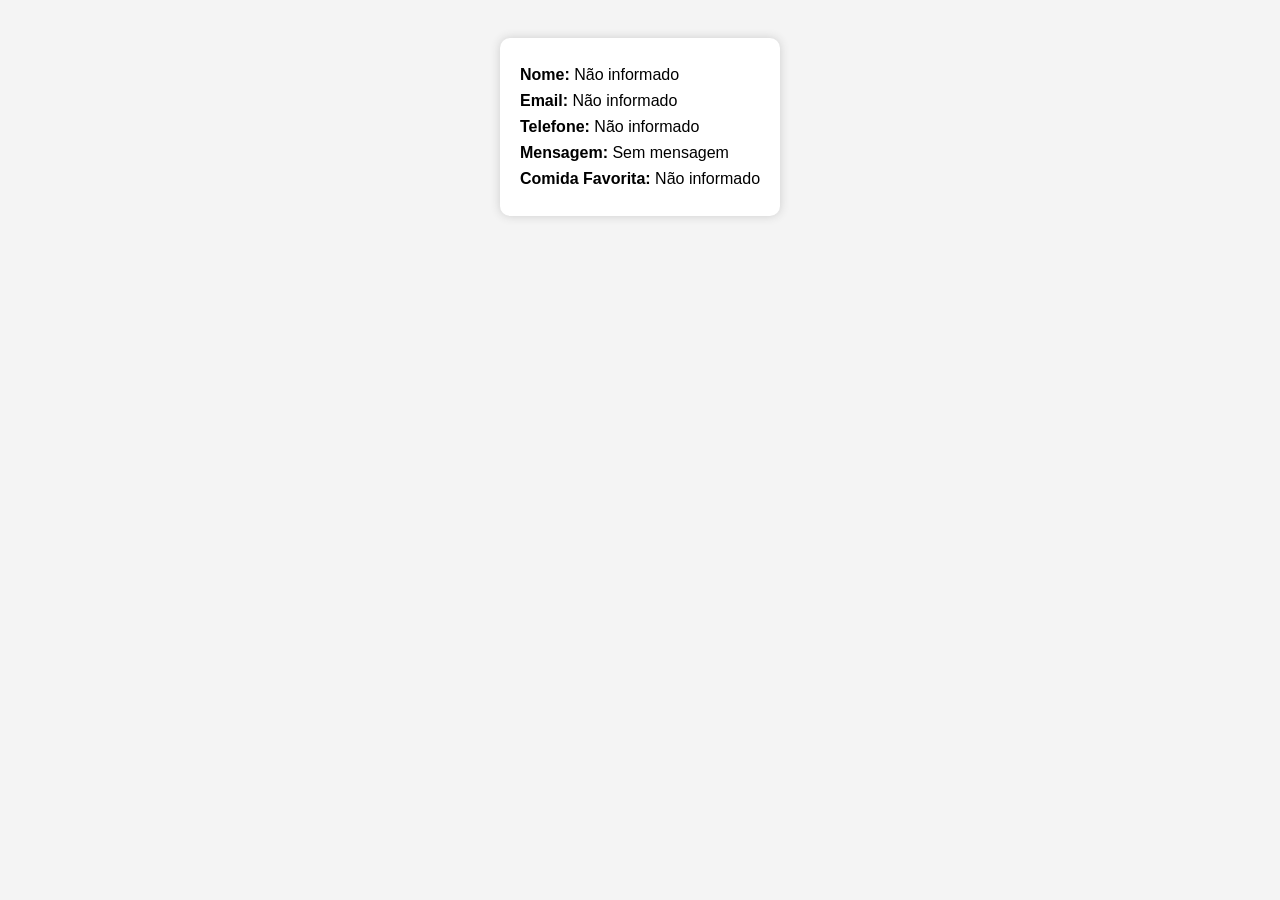
<file: download/resultado.html>
<!DOCTYPE html>
<html lang="pt-BR">

<head>
    <meta charset="UTF-8">
    <meta name="viewport" content="width=device-width, initial-scale=1.0">
    <title>Resultado do Formulário</title>

    <style>
        body {
            font-family: Arial, sans-serif;
            background-color: #f4f4f4;
            text-align: center;
            padding: 30px;
        }

        h1 {
            color: #333;
        }

        .dados {
            background: #fff;
            display: inline-block;
            padding: 20px;
            border-radius: 10px;
            box-shadow: 0 0 10px #ccc;
            text-align: left;
            margin-bottom: 20px;
        }

        .dados p {
            font-size: 16px;
            margin: 8px 0;
        }

        a img {
            border-radius: 10px;
            transition: transform 0.2s;
        }

        a img:hover {
            transform: scale(1.05);
        }

        .link-bolo {
            display: block;
            margin-top: 20px;
        }
    </style>
</head>

<body>
    <div class="dados" id="resultado"></div>

    <script>
        // Captura os parâmetros da URL
        const params = new URLSearchParams(window.location.search);

        // Lê os valores
        const nome = params.get("nome");
        const email = params.get("email");
        const telefone = params.get("telefone");
        const mensagem = params.get("mensagem");
        const comida = params.get("comida");

        // Exibe as informações na página
        const div = document.getElementById("resultado");
        div.innerHTML = `
      <p><strong>Nome:</strong> ${nome || "Não informado"}</p>
      <p><strong>Email:</strong> ${email || "Não informado"}</p>
      <p><strong>Telefone:</strong> ${telefone || "Não informado"}</p>
      <p><strong>Mensagem:</strong> ${mensagem || "Sem mensagem"}</p>
      <p><strong>Comida Favorita:</strong> ${comida || "Não informado"}</p>
    `;
        //
        //
        //
        //
        //
        //
        //
        // Alterem as linhas abaixo
        //
        //
        //
        //
        //
        //
        //
        
        if (comida && comida.toLowerCase().includes("bolo de cenoura")) {
            const link = document.createElement("a");
            link.href = "./receitas/bolo_cenoura.html";
            link.target = "_blank";
            link.className = "link-bolo";
            link.innerHTML = `
        <img width="300" src="./receitas/imagens/bolo_cenoura.jpeg" alt="Bolo de Cenoura">
        <p><strong>Clique para ver a receita de Bolo de Cenoura</strong></p>
      `;
            document.body.appendChild(link);
        }
        if (comida && comida.toLowerCase().includes("bolo de chocolate")) {
            const link = document.createElement("a");
            link.href = "./receitas/bolo_chocolate.html";
            link.target = "_blank";
            link.className = "link-bolo";
            link.innerHTML = `
        <img width="300" src="./receitas/imagens/bolo_chocolate.jpg" alt="Bolo de Chocolate">
        <p><strong>Clique para ver a receita de Bolo de Chocolate</strong></p>
      `;
            document.body.appendChild(link);
        }
        if (comida && comida.toLowerCase().includes("bolo de abacaxi")) {
            const link = document.createElement("a");
            link.href = "./receitas/bolo_abacaxi.html";
            link.target = "_blank";
            link.className = "link-bolo";
            link.innerHTML = `
        <img width="300" src="./receitas/imagens/bolo_abacaxi.jpeg" alt="Bolo de Abacaxi">
        <p><strong>Clique para ver a receita de Bolo de Abacaxi</strong></p>
      `;
            document.body.appendChild(link);
        }
    </script>
</body>

</html>
</file>
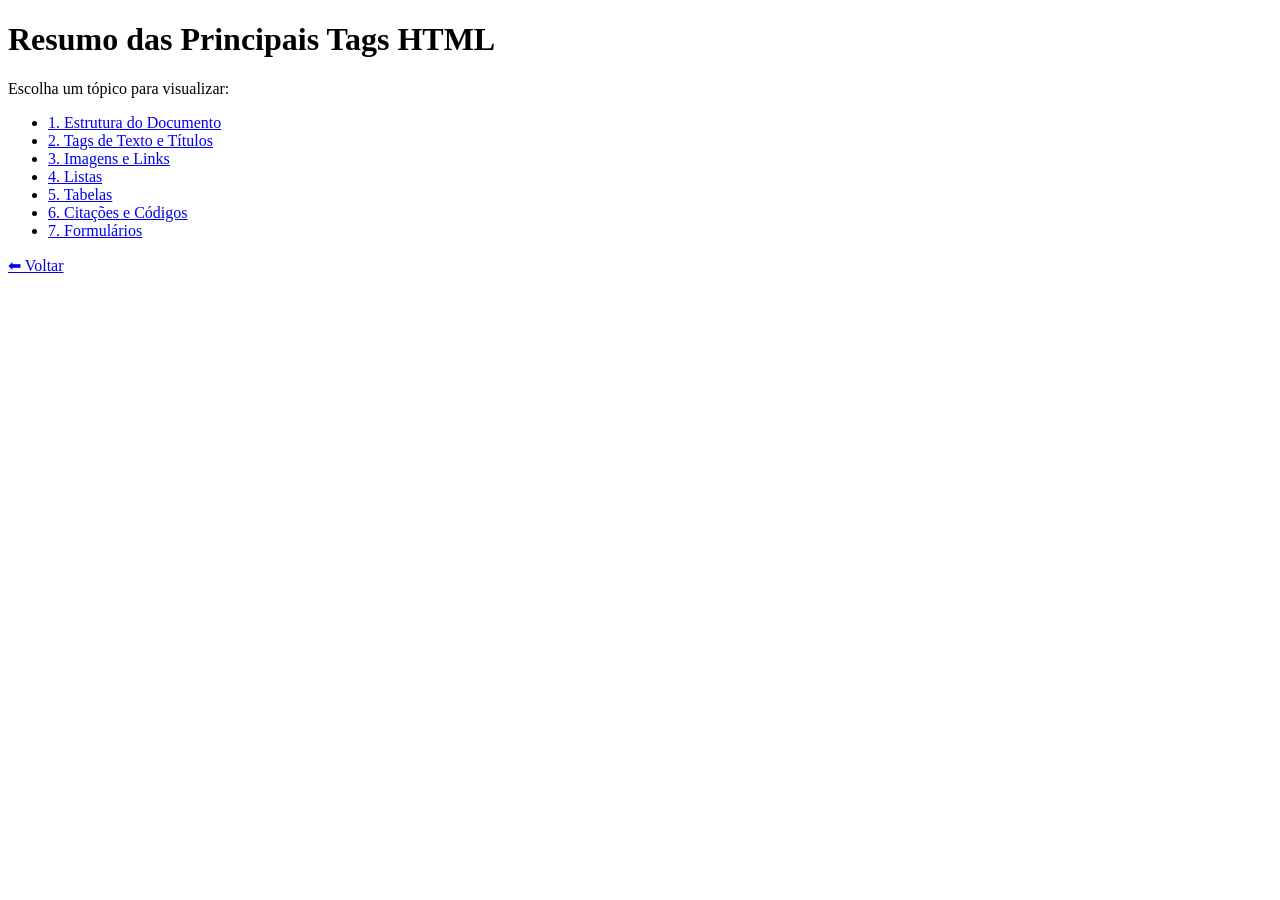
<file: projeto_1_base/tags.html>
<!DOCTYPE html>
<html lang="pt-BR">

<head>
    <meta charset="UTF-8">
    <title>Resumo das Principais Tags HTML</title>
</head>

<body>
    <h1>Resumo das Principais Tags HTML</h1>
    <p>Escolha um tópico para visualizar:</p>
    <div>
        <ul>
            <li><a href="./resumo-tags/estrutura.html">1. Estrutura do Documento</a></li>
            <li><a href="./resumo-tags/textos.html">2. Tags de Texto e Títulos</a></li>
            <li><a href="./resumo-tags/imagens.html">3. Imagens e Links</a></li>
            <li><a href="./resumo-tags/listas.html">4. Listas</a></li>
            <li><a href="./resumo-tags/tabelas.html">5. Tabelas</a></li>
            <li><a href="./resumo-tags/citacoes.html">6. Citações e Códigos</a></li>
            <li><a href="./resumo-tags/formularios.html">7. Formulários</a></li>
        </ul>
    </div>
    <div>
        <p><a href="index.html">⬅ Voltar</a></p>
    </div>

</body>

</html>
</file>
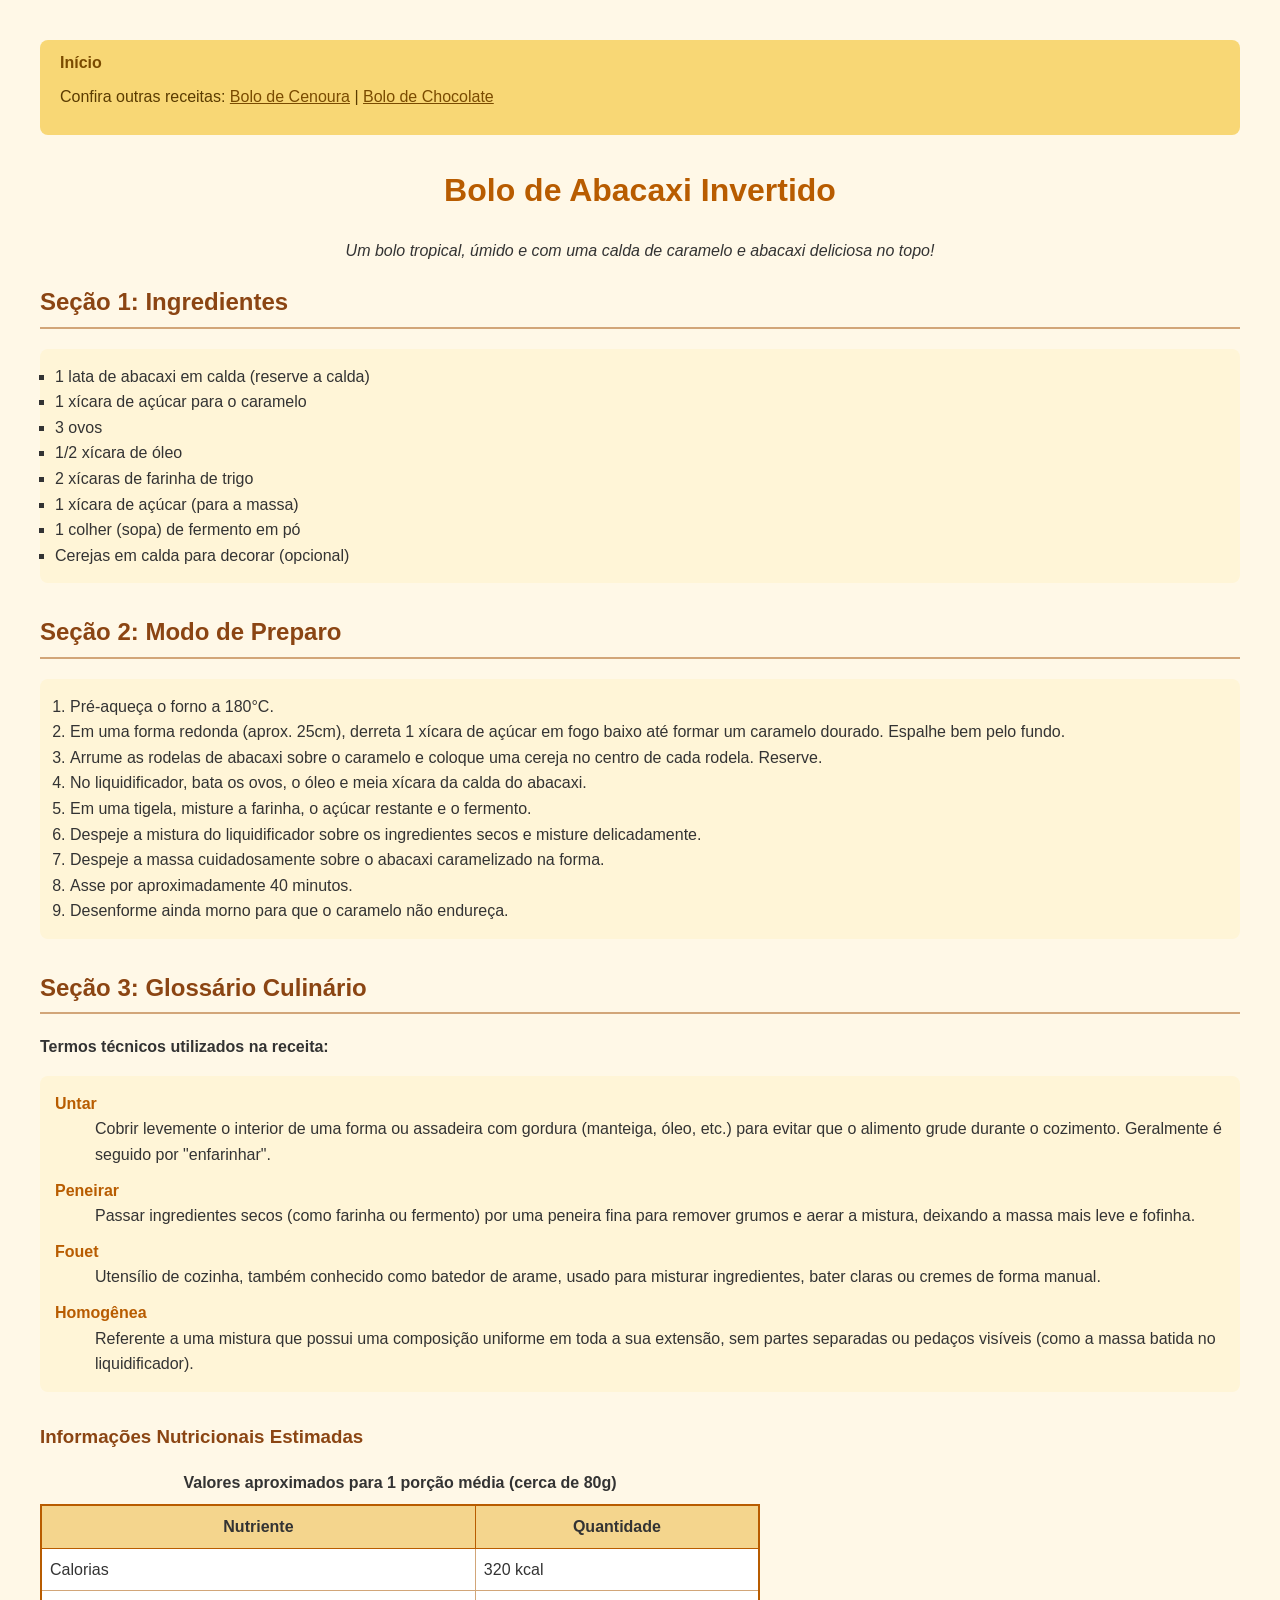
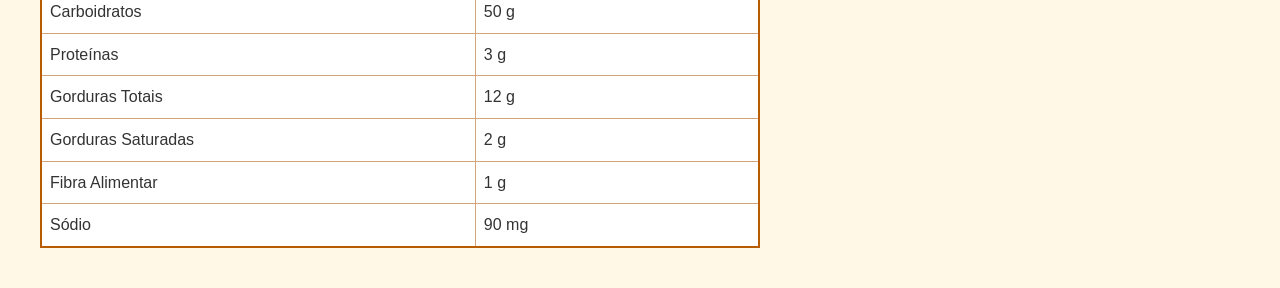
<file: projeto_1_base/receitas/bolo_abacaxi.html>
<!DOCTYPE html>
<html lang="pt-br">

<head>
    <meta charset="UTF-8">
    <meta name="viewport" content="width=device-width, initial-scale=1.0">
    <title>Receita: Bolo de Abacaxi</title>
</head>

<body style="font-family: Arial, sans-serif; margin: 40px; background-color: #fff8e7; color: #333; line-height: 1.6;">

    <nav style="background-color: #f8d775; padding: 10px 20px; border-radius: 8px; margin-bottom: 30px;">
        <a href="listas_culinarias.html" style="font-weight: bold; text-decoration: none; color: #7a4b00;">Início</a>

        <p style="margin-top: 8px; color: #5a3b00;">
            Confira outras receitas:
            <a href="bolo_cenoura.html" style="color: #7a4b00; text-decoration: underline;">Bolo de Cenoura</a> |
            <a href="bolo_chocolate.html" style="color: #7a4b00; text-decoration: underline;">Bolo de Chocolate</a>
        </p>
    </nav>

    <h1 style="color: #b85c00; text-align: center;">Bolo de Abacaxi Invertido</h1>
    <p style="text-align: center; font-style: italic;">Um bolo tropical, úmido e com uma calda de caramelo e abacaxi deliciosa no topo!</p>

    <!-- SEÇÃO 1: INGREDIENTES -->
    <h2 style="color: #8b4513; border-bottom: 2px solid #d2a679; padding-bottom: 5px;">Seção 1: Ingredientes</h2>
    <ul style="list-style-type: square; background-color: #fff5d7; padding: 15px; border-radius: 8px;">
        <li>1 lata de abacaxi em calda (reserve a calda)</li>
        <li>1 xícara de açúcar para o caramelo</li>
        <li>3 ovos</li>
        <li>1/2 xícara de óleo</li>
        <li>2 xícaras de farinha de trigo</li>
        <li>1 xícara de açúcar (para a massa)</li>
        <li>1 colher (sopa) de fermento em pó</li>
        <li>Cerejas em calda para decorar (opcional)</li>
    </ul>

    <!-- SEÇÃO 2: MODO DE PREPARO -->
    <h2 style="color: #8b4513; border-bottom: 2px solid #d2a679; padding-bottom: 5px; margin-top: 30px;">Seção 2: Modo de Preparo</h2>
    <ol style="background-color: #fff5d7; padding: 15px 30px; border-radius: 8px;">
        <li>Pré-aqueça o forno a 180°C.</li>
        <li>Em uma forma redonda (aprox. 25cm), derreta 1 xícara de açúcar em fogo baixo até formar um caramelo dourado.
            Espalhe bem pelo fundo.</li>
        <li>Arrume as rodelas de abacaxi sobre o caramelo e coloque uma cereja no centro de cada rodela. Reserve.</li>
        <li>No liquidificador, bata os ovos, o óleo e meia xícara da calda do abacaxi.</li>
        <li>Em uma tigela, misture a farinha, o açúcar restante e o fermento.</li>
        <li>Despeje a mistura do liquidificador sobre os ingredientes secos e misture delicadamente.</li>
        <li>Despeje a massa cuidadosamente sobre o abacaxi caramelizado na forma.</li>
        <li>Asse por aproximadamente 40 minutos.</li>
        <li>Desenforme ainda morno para que o caramelo não endureça.</li>
    </ol>

    <!-- SEÇÃO 3: GLOSSÁRIO CULINÁRIO -->
    <h2 style="color: #8b4513; border-bottom: 2px solid #d2a679; padding-bottom: 5px; margin-top: 30px;">Seção 3: Glossário Culinário</h2>
    <p style="font-weight: bold;">Termos técnicos utilizados na receita:</p>
    <dl style="background-color: #fff5d7; padding: 15px; border-radius: 8px;">
        <dt style="font-weight: bold; color: #b85c00;">Untar</dt>
        <dd style="margin-bottom: 10px;">Cobrir levemente o interior de uma forma ou assadeira com gordura (manteiga, óleo, etc.) para evitar que o
            alimento grude durante o cozimento. Geralmente é seguido por "enfarinhar".</dd>

        <dt style="font-weight: bold; color: #b85c00;">Peneirar</dt>
        <dd style="margin-bottom: 10px;">Passar ingredientes secos (como farinha ou fermento) por uma peneira fina para remover grumos e aerar a
            mistura, deixando a massa mais leve e fofinha.</dd>

        <dt style="font-weight: bold; color: #b85c00;">Fouet</dt>
        <dd style="margin-bottom: 10px;">Utensílio de cozinha, também conhecido como batedor de arame, usado para misturar ingredientes, bater claras
            ou cremes de forma manual.</dd>

        <dt style="font-weight: bold; color: #b85c00;">Homogênea</dt>
        <dd>Referente a uma mistura que possui uma composição uniforme em toda a sua extensão, sem partes separadas ou
            pedaços visíveis (como a massa batida no liquidificador).</dd>
    </dl>

    <!-- Tabela Nutricional -->
    <h3 style="color: #8b4513; margin-top: 30px;">Informações Nutricionais Estimadas</h3>
    <table style="border-collapse: collapse; width: 60%; background-color: #fff; border: 2px solid #b85c00; margin-top: 10px;">
        <caption style="font-weight: bold; margin-bottom: 8px;">Valores aproximados para 1 porção média (cerca de 80g)</caption>
        <thead style="background-color: #f4d58d;">
            <tr>
                <th style="border: 1px solid #b85c00; padding: 8px;">Nutriente</th>
                <th style="border: 1px solid #b85c00; padding: 8px;">Quantidade</th>
            </tr>
        </thead>
        <tbody>
            <tr><td style="border: 1px solid #d2a679; padding: 8px;">Calorias</td><td style="border: 1px solid #d2a679; padding: 8px;">320 kcal</td></tr>
            <tr><td style="border: 1px solid #d2a679; padding: 8px;">Carboidratos</td><td style="border: 1px solid #d2a679; padding: 8px;">50 g</td></tr>
            <tr><td style="border: 1px solid #d2a679; padding: 8px;">Proteínas</td><td style="border: 1px solid #d2a679; padding: 8px;">3 g</td></tr>
            <tr><td style="border: 1px solid #d2a679; padding: 8px;">Gorduras Totais</td><td style="border: 1px solid #d2a679; padding: 8px;">12 g</td></tr>
            <tr><td style="border: 1px solid #d2a679; padding: 8px;">Gorduras Saturadas</td><td style="border: 1px solid #d2a679; padding: 8px;">2 g</td></tr>
            <tr><td style="border: 1px solid #d2a679; padding: 8px;">Fibra Alimentar</td><td style="border: 1px solid #d2a679; padding: 8px;">1 g</td></tr>
            <tr><td style="border: 1px solid #d2a679; padding: 8px;">Sódio</td><td style="border: 1px solid #d2a679; padding: 8px;">90 mg</td></tr>
        </tbody>
    </table>

</body>
</html>
</file>
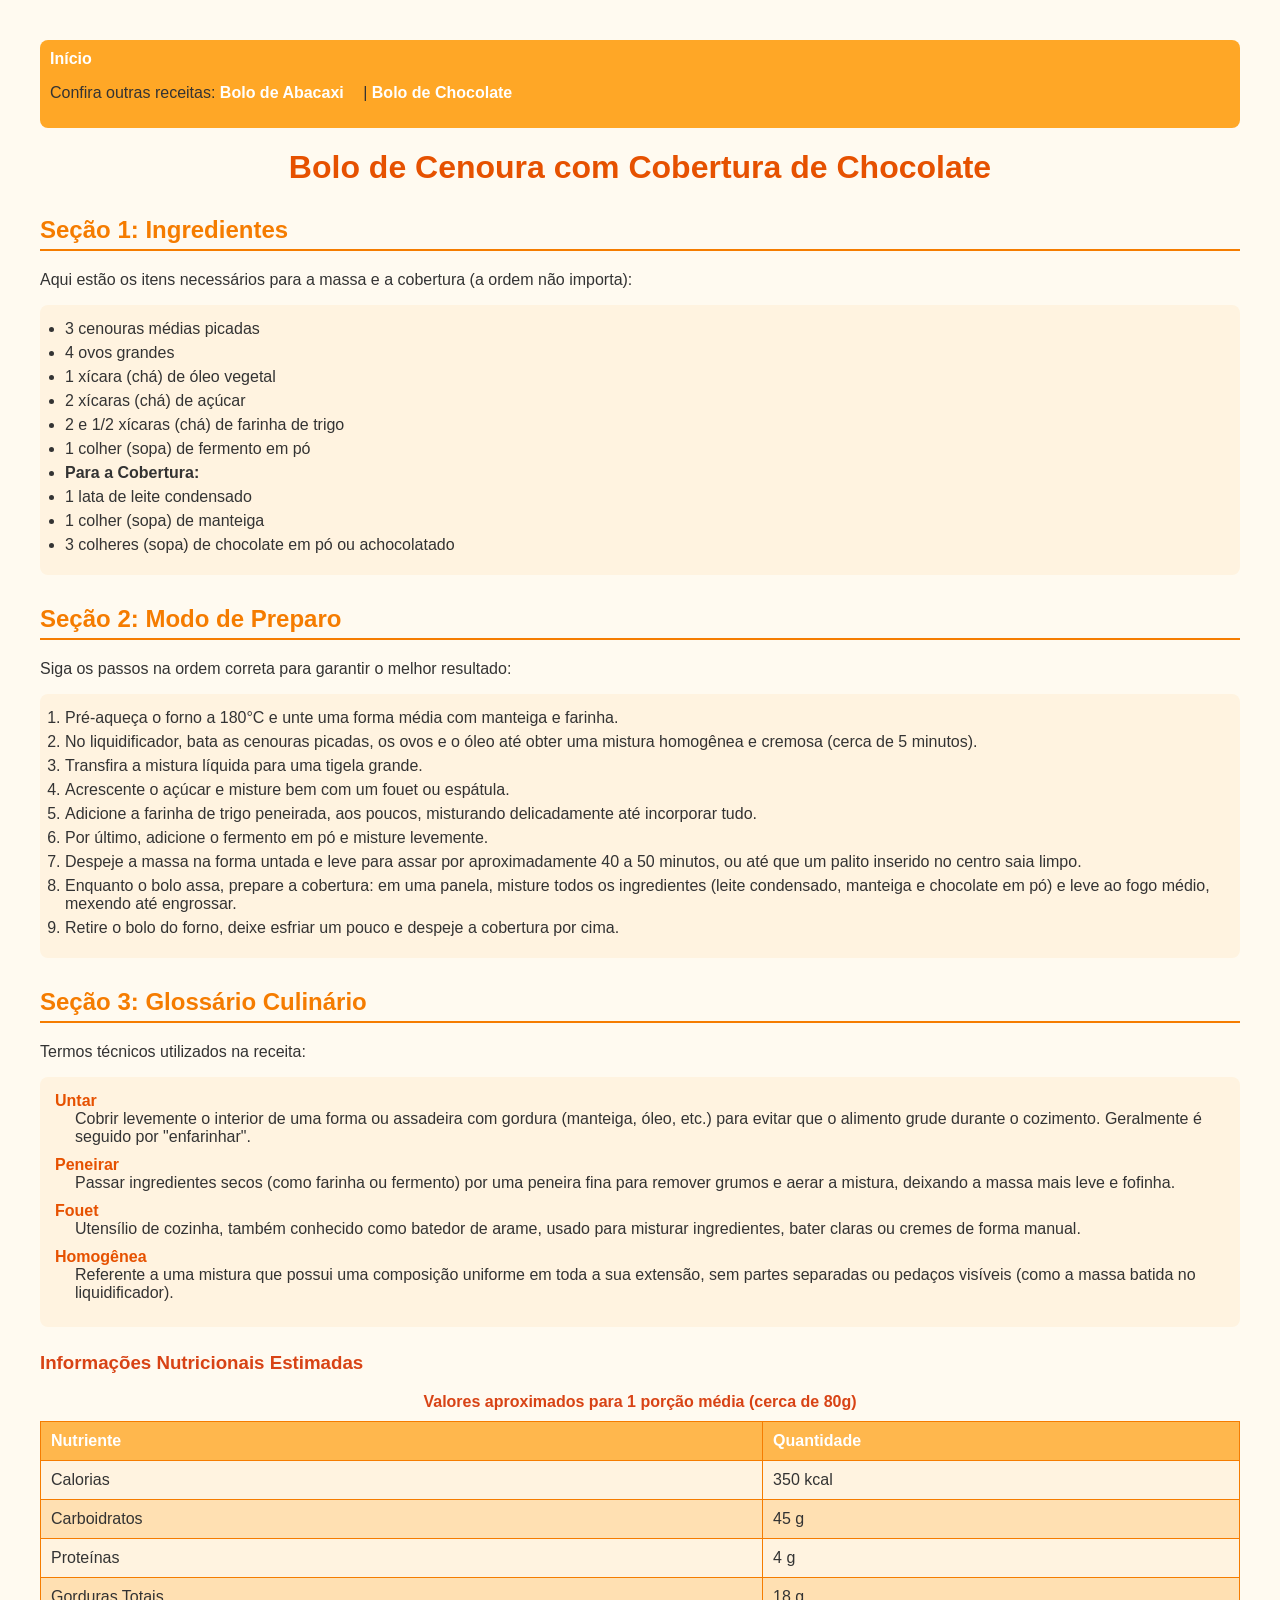
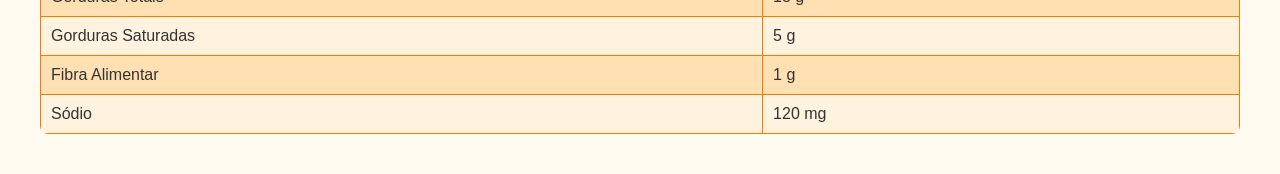
<file: projeto_1_base/receitas/bolo_cenoura.html>
<!DOCTYPE html>
<html lang="pt-br">

<head>
    <meta charset="UTF-8">
    <meta name="viewport" content="width=device-width, initial-scale=1.0">
    <title>Receita: Bolo de Cenoura com Listas HTML</title>

    <style>
        body {
            font-family: Arial, Helvetica, sans-serif;
            margin: 40px;
            background-color: #fffaf0;
            color: #333;
        }

        nav {
            background-color: #ffa726;
            padding: 10px;
            border-radius: 8px;
            margin-bottom: 20px;
        }

        nav a {
            color: white;
            text-decoration: none;
            font-weight: bold;
            margin-right: 15px;
        }

        nav a:hover {
            text-decoration: underline;
        }

        h1 {
            color: #e65100;
            text-align: center;
        }

        h2 {
            color: #f57c00;
            margin-top: 30px;
            border-bottom: 2px solid #f57c00;
            padding-bottom: 5px;
        }

        h3 {
            color: #d84315;
            margin-top: 25px;
        }

        ul,
        ol {
            background-color: #fff3e0;
            padding: 15px 25px;
            border-radius: 8px;
        }

        li {
            margin-bottom: 6px;
        }

        dl {
            background-color: #fff3e0;
            padding: 15px;
            border-radius: 8px;
        }

        dt {
            font-weight: bold;
            color: #e65100;
        }

        dd {
            margin-left: 20px;
            margin-bottom: 10px;
        }

        table {
            width: 100%;
            border-collapse: collapse;
            background-color: #fff3e0;
            border-radius: 8px;
            overflow: hidden;
        }

        caption {
            font-weight: bold;
            margin-bottom: 10px;
            color: #d84315;
        }

        th,
        td {
            border: 1px solid #f57c00;
            padding: 10px;
            text-align: left;
        }

        th {
            background-color: #ffb74d;
            color: #fff;
        }

        tbody tr:nth-child(even) {
            background-color: #ffe0b2;
        }
    </style>
</head>

<body>

    <nav>
        <a href="listas_culinarias.html">Início</a>

        <p>Confira outras receitas:
            <a href="bolo_abacaxi.html">Bolo de Abacaxi</a> |
            <a href="bolo_chocolate.html">Bolo de Chocolate</a>
        </p>
    </nav>

    <h1>Bolo de Cenoura com Cobertura de Chocolate</h1>

    <h2>Seção 1: Ingredientes</h2>
    <p>Aqui estão os itens necessários para a massa e a cobertura (a ordem não importa):</p>
    <ul>
        <li>3 cenouras médias picadas</li>
        <li>4 ovos grandes</li>
        <li>1 xícara (chá) de óleo vegetal</li>
        <li>2 xícaras (chá) de açúcar</li>
        <li>2 e 1/2 xícaras (chá) de farinha de trigo</li>
        <li>1 colher (sopa) de fermento em pó</li>
        <li><strong>Para a Cobertura:</strong></li>
        <li>1 lata de leite condensado</li>
        <li>1 colher (sopa) de manteiga</li>
        <li>3 colheres (sopa) de chocolate em pó ou achocolatado</li>
    </ul>

    <h2>Seção 2: Modo de Preparo</h2>
    <p>Siga os passos na ordem correta para garantir o melhor resultado:</p>
    <ol>
        <li>Pré-aqueça o forno a 180°C e unte uma forma média com manteiga e farinha.</li>
        <li>No liquidificador, bata as cenouras picadas, os ovos e o óleo até obter uma mistura homogênea e cremosa
            (cerca de 5 minutos).</li>
        <li>Transfira a mistura líquida para uma tigela grande.</li>
        <li>Acrescente o açúcar e misture bem com um fouet ou espátula.</li>
        <li>Adicione a farinha de trigo peneirada, aos poucos, misturando delicadamente até incorporar tudo.</li>
        <li>Por último, adicione o fermento em pó e misture levemente.</li>
        <li>Despeje a massa na forma untada e leve para assar por aproximadamente 40 a 50 minutos, ou até que um palito
            inserido no centro saia limpo.</li>
        <li>Enquanto o bolo assa, prepare a cobertura: em uma panela, misture todos os ingredientes (leite condensado,
            manteiga e chocolate em pó) e leve ao fogo médio, mexendo até engrossar.</li>
        <li>Retire o bolo do forno, deixe esfriar um pouco e despeje a cobertura por cima.</li>
    </ol>

    <h2>Seção 3: Glossário Culinário</h2>
    <p>Termos técnicos utilizados na receita:</p>
    <dl>
        <dt>Untar</dt>
        <dd>Cobrir levemente o interior de uma forma ou assadeira com gordura (manteiga, óleo, etc.) para evitar que o
            alimento grude durante o cozimento. Geralmente é seguido por "enfarinhar".</dd>

        <dt>Peneirar</dt>
        <dd>Passar ingredientes secos (como farinha ou fermento) por uma peneira fina para remover grumos e aerar a
            mistura, deixando a massa mais leve e fofinha.</dd>

        <dt>Fouet</dt>
        <dd>Utensílio de cozinha, também conhecido como batedor de arame, usado para misturar ingredientes, bater claras
            ou cremes de forma manual.</dd>

        <dt>Homogênea</dt>
        <dd>Referente a uma mistura que possui uma composição uniforme em toda a sua extensão, sem partes separadas ou
            pedaços visíveis (como a massa batida no liquidificador).</dd>
    </dl>

    <h3>Informações Nutricionais Estimadas</h3>
    <table>
        <caption>Valores aproximados para 1 porção média (cerca de 80g)</caption>
        <thead>
            <tr>
                <th>Nutriente</th>
                <th>Quantidade</th>
            </tr>
        </thead>
        <tbody>
            <tr>
                <td>Calorias</td>
                <td>350 kcal</td>
            </tr>
            <tr>
                <td>Carboidratos</td>
                <td>45 g</td>
            </tr>
            <tr>
                <td>Proteínas</td>
                <td>4 g</td>
            </tr>
            <tr>
                <td>Gorduras Totais</td>
                <td>18 g</td>
            </tr>
            <tr>
                <td>Gorduras Saturadas</td>
                <td>5 g</td>
            </tr>
            <tr>
                <td>Fibra Alimentar</td>
                <td>1 g</td>
            </tr>
            <tr>
                <td>Sódio</td>
                <td>120 mg</td>
            </tr>
        </tbody>
    </table>

</body>

</html>
</file>
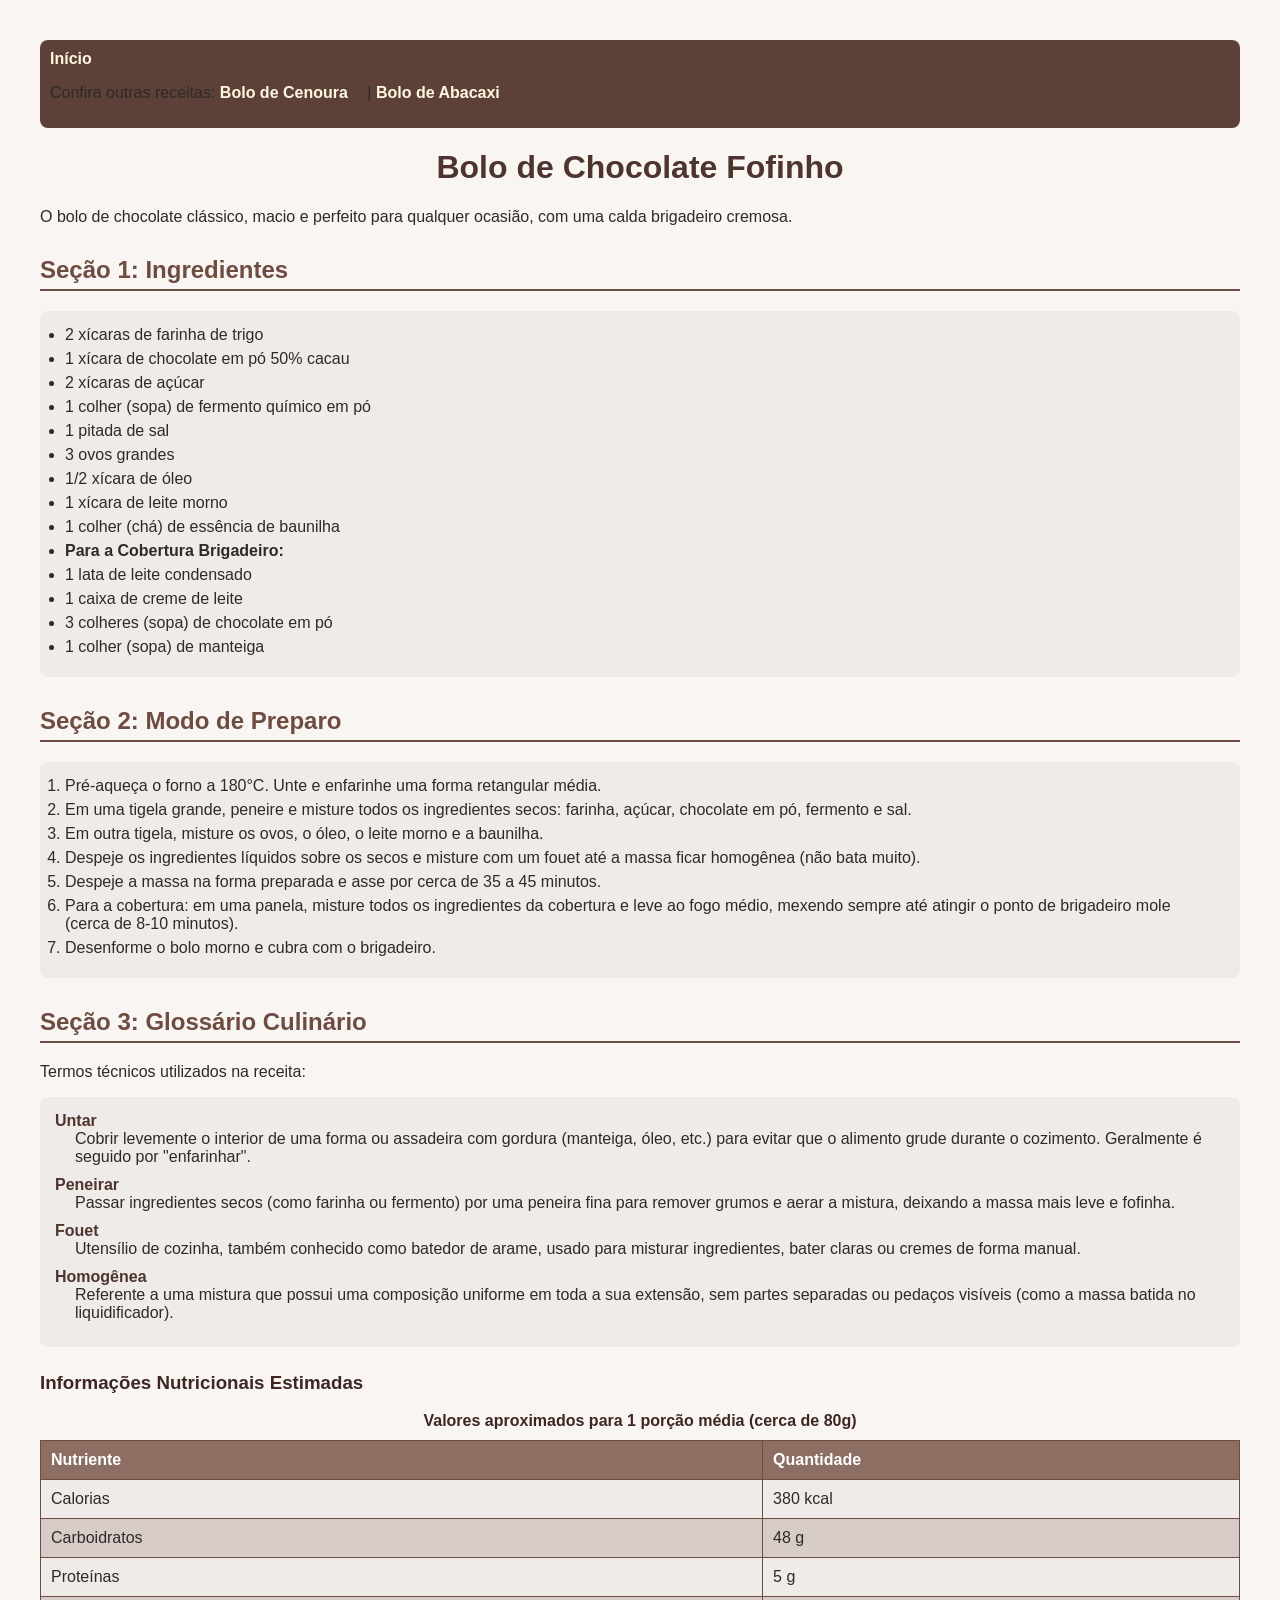
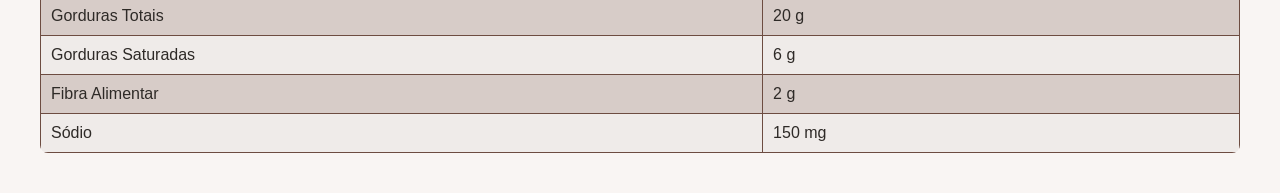
<file: projeto_1_base/receitas/bolo_chocolate.html>
<!DOCTYPE html>
<html lang="pt-br">

<head>
    <meta charset="UTF-8">
    <meta name="viewport" content="width=device-width, initial-scale=1.0">
    <title>Receita: Bolo de Chocolate</title>
    <link rel="stylesheet" href="css/style.css">
</head>

<body>

    <nav>
        <a href="listas_culinarias.html">Início</a>

        <p>Confira outras receitas:
            <a href="bolo_cenoura.html">Bolo de Cenoura</a> |
            <a href="bolo_abacaxi.html">Bolo de Abacaxi</a>
        </p>
    </nav>

    <h1>Bolo de Chocolate Fofinho</h1>
    <p>O bolo de chocolate clássico, macio e perfeito para qualquer ocasião, com uma calda brigadeiro cremosa.</p>

    <h2>Seção 1: Ingredientes</h2>
    <ul>
        <li>2 xícaras de farinha de trigo</li>
        <li>1 xícara de chocolate em pó 50% cacau</li>
        <li>2 xícaras de açúcar</li>
        <li>1 colher (sopa) de fermento químico em pó</li>
        <li>1 pitada de sal</li>
        <li>3 ovos grandes</li>
        <li>1/2 xícara de óleo</li>
        <li>1 xícara de leite morno</li>
        <li>1 colher (chá) de essência de baunilha</li>
        <li><strong>Para a Cobertura Brigadeiro:</strong></li>
        <li>1 lata de leite condensado</li>
        <li>1 caixa de creme de leite</li>
        <li>3 colheres (sopa) de chocolate em pó</li>
        <li>1 colher (sopa) de manteiga</li>
    </ul>

    <h2>Seção 2: Modo de Preparo</h2>
    <ol>
        <li>Pré-aqueça o forno a 180°C. Unte e enfarinhe uma forma retangular média.</li>
        <li>Em uma tigela grande, peneire e misture todos os ingredientes secos: farinha, açúcar, chocolate em pó,
            fermento e sal.</li>
        <li>Em outra tigela, misture os ovos, o óleo, o leite morno e a baunilha.</li>
        <li>Despeje os ingredientes líquidos sobre os secos e misture com um fouet até a massa ficar homogênea (não bata
            muito).</li>
        <li>Despeje a massa na forma preparada e asse por cerca de 35 a 45 minutos.</li>
        <li>Para a cobertura: em uma panela, misture todos os ingredientes da cobertura e leve ao fogo médio, mexendo
            sempre até atingir o ponto de brigadeiro mole (cerca de 8-10 minutos).</li>
        <li>Desenforme o bolo morno e cubra com o brigadeiro.</li>
    </ol>

    <h2>Seção 3: Glossário Culinário</h2>
    <p>Termos técnicos utilizados na receita:</p>
    <dl>
        <dt>Untar</dt>
        <dd>Cobrir levemente o interior de uma forma ou assadeira com gordura (manteiga, óleo, etc.) para evitar que o
            alimento grude durante o cozimento. Geralmente é seguido por "enfarinhar".</dd>

        <dt>Peneirar</dt>
        <dd>Passar ingredientes secos (como farinha ou fermento) por uma peneira fina para remover grumos e aerar a
            mistura, deixando a massa mais leve e fofinha.</dd>

        <dt>Fouet</dt>
        <dd>Utensílio de cozinha, também conhecido como batedor de arame, usado para misturar ingredientes, bater claras
            ou cremes de forma manual.</dd>

        <dt>Homogênea</dt>
        <dd>Referente a uma mistura que possui uma composição uniforme em toda a sua extensão, sem partes separadas ou
            pedaços visíveis (como a massa batida no liquidificador).</dd>
    </dl>

    <h3>Informações Nutricionais Estimadas</h3>
    <table>
        <caption>Valores aproximados para 1 porção média (cerca de 80g)</caption>
        <thead>
            <tr>
                <th>Nutriente</th>
                <th>Quantidade</th>
            </tr>
        </thead>
        <tbody>
            <tr>
                <td>Calorias</td>
                <td>380 kcal</td>
            </tr>
            <tr>
                <td>Carboidratos</td>
                <td>48 g</td>
            </tr>
            <tr>
                <td>Proteínas</td>
                <td>5 g</td>
            </tr>
            <tr>
                <td>Gorduras Totais</td>
                <td>20 g</td>
            </tr>
            <tr>
                <td>Gorduras Saturadas</td>
                <td>6 g</td>
            </tr>
            <tr>
                <td>Fibra Alimentar</td>
                <td>2 g</td>
            </tr>
            <tr>
                <td>Sódio</td>
                <td>150 mg</td>
            </tr>
        </tbody>
    </table>
</body>

</html>
</file>
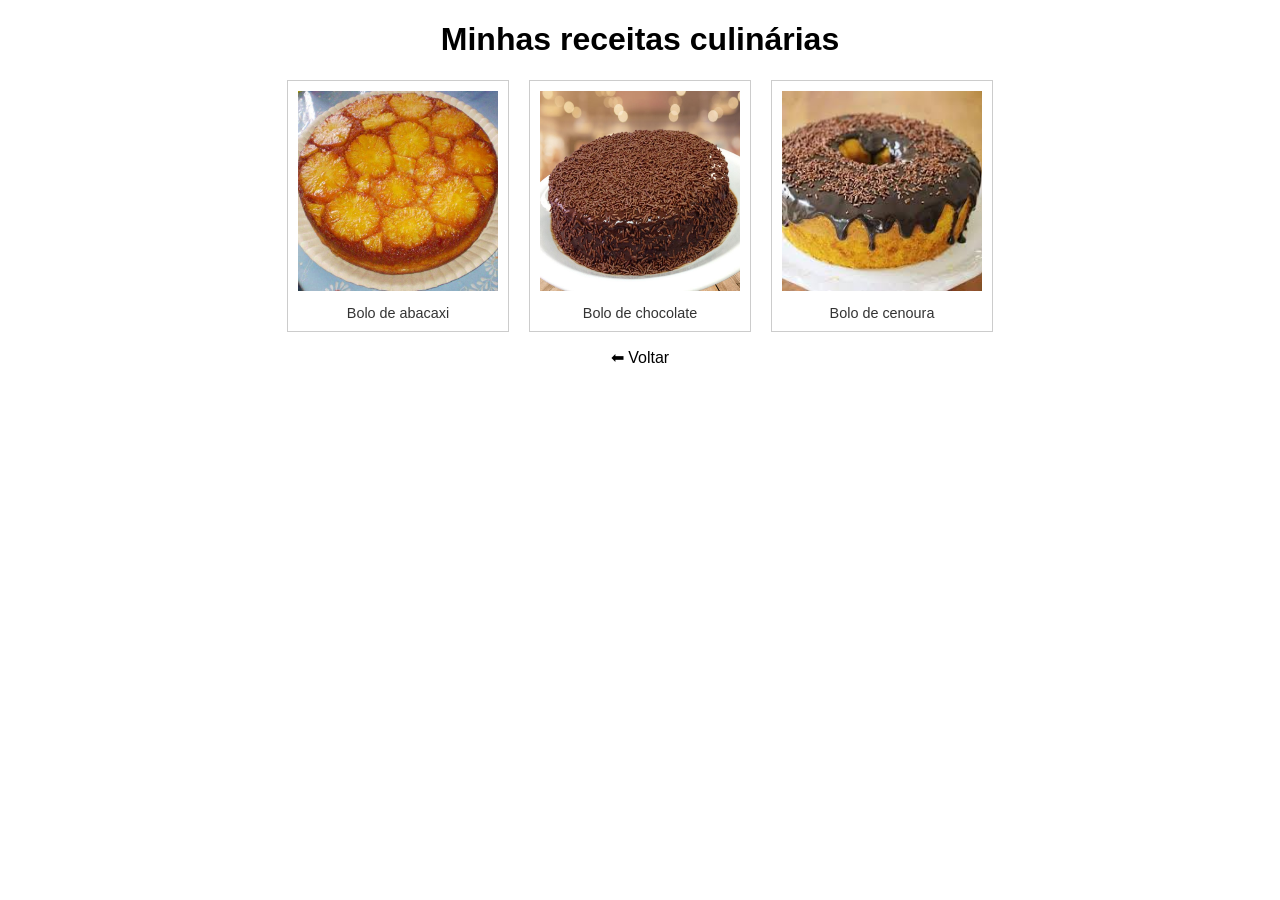
<file: projeto_1_base/receitas/listas_culinarias.html>
<!DOCTYPE html>
<html lang="pt-BR">
<head>
    <meta charset="UTF-8">
    <meta name="viewport" content="width=device-width, initial-scale=1.0">
    <title>Galeria de Imagens com Âncoras</title>
    <style>
        body {
            font-family: sans-serif;
            text-align: center;
            margin: 20px;
        }
        .galeria {
            display: flex;
            justify-content: center;
            gap: 20px;
        }
        figure {
            border: 1px solid #ccc;
            padding: 10px;
            margin: 0;
            /* Garante que a figura tenha um tamanho controlado */
            width: 200px; 
        }
        img {
            max-width: 100%;
            /* Remove a borda padrão que alguns navegadores colocam em imagens dentro de links */
            border: none; 
        }
        figcaption {
            margin-top: 10px;
            font-size: 0.9em;
            color: #333;
        }
        a {
            /* Remove o sublinhado padrão dos links */
            text-decoration: none; 
            color: inherit; /* Faz o link herdar a cor do elemento pai (figcaption) */
        }
        /* Estilo para quando passar o mouse sobre o link/imagem */
        a:hover img {
            opacity: 0.8;
        }
        a:hover figcaption {
            text-decoration: underline;
        }
    </style>
</head>
<body>

    <h1>Minhas receitas culinárias</h1>

    <div class="galeria">
        <!-- Imagem 1 -->
        <figure>
            <!-- O elemento <a> envolve a imagem e a legenda para torná-los clicáveis juntos -->
            <a href="bolo_abacaxi.html" title="Ir para a Página 1">
                <img width="200" height="200" src="./imagens/bolo_abacaxi.jpg" alt="Bolo de abacaxi">
                <figcaption>Bolo de abacaxi</figcaption>
            </a>
        </figure>

        <!-- Imagem 2 -->
        <figure>
            <a href="bolo_chocolate.html" title="Ir para a Página 2">
                <img width="200" height="200" src="./imagens/bolo_chocolate.jpg" alt="Bolo de chocolate">
                <figcaption>Bolo de chocolate</figcaption>
            </a>
        </figure>

        <!-- Imagem 3 -->
        <figure>
            <a href="bolo_cenoura.html" title="Ir para a Página 1">
                <img width="200" height="200" src="./imagens/bolo_cenoura.jpeg" alt="Bolo de cenoura">
                <figcaption>Bolo de cenoura</figcaption>
            </a>
        </figure>
    </div>
    <div>
        <p><a href="../index.html">⬅ Voltar</a></p>
    </div>
</body>
</html>
</file>
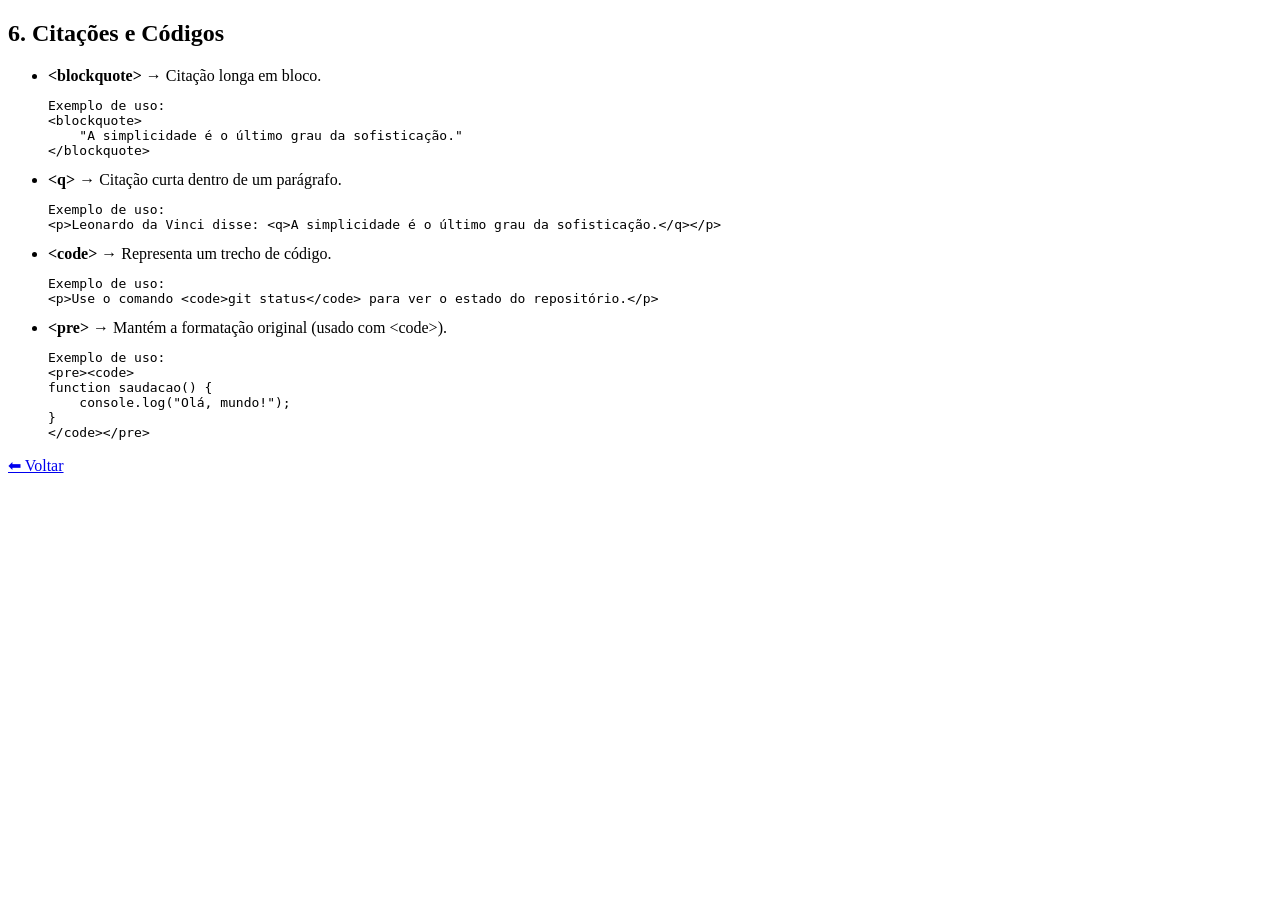
<file: projeto_1_base/resumo_tags/citacoes.html>
<!DOCTYPE html>
<html lang="pt-BR">

<head>
    <meta charset="UTF-8">
    <title>6. Citações e Códigos</title>
</head>

<body>
    <!-- Citações e Códigos -->
    <div>
        <h2>6. Citações e Códigos</h2>
        <ul>
            <li>
                <strong>&lt;blockquote&gt;</strong> → Citação longa em bloco.
                <pre>Exemplo de uso:
<code>&lt;blockquote&gt;
    "A simplicidade é o último grau da sofisticação."
&lt;/blockquote&gt;</code></pre>
            </li>
            <li>
                <strong>&lt;q&gt;</strong> → Citação curta dentro de um parágrafo.
                <pre>Exemplo de uso:
<code>&lt;p&gt;Leonardo da Vinci disse: &lt;q&gt;A simplicidade é o último grau da sofisticação.&lt;/q&gt;&lt;/p&gt;</code></pre>
            </li>
            <li>
                <strong>&lt;code&gt;</strong> → Representa um trecho de código.
                <pre>Exemplo de uso:
<code>&lt;p&gt;Use o comando &lt;code&gt;git status&lt;/code&gt; para ver o estado do repositório.&lt;/p&gt;</code></pre>
            </li>
            <li>
                <strong>&lt;pre&gt;</strong> → Mantém a formatação original (usado com &lt;code&gt;).
                <pre>Exemplo de uso:
<code>&lt;pre&gt;&lt;code&gt;
function saudacao() {
    console.log("Olá, mundo!");
}
&lt;/code&gt;&lt;/pre&gt;</code></pre>
            </li>
        </ul>
    </div>
    <div>
        <p><a href="../tags.html">⬅ Voltar</a></p>
    </div>
</body>

</html>
</file>
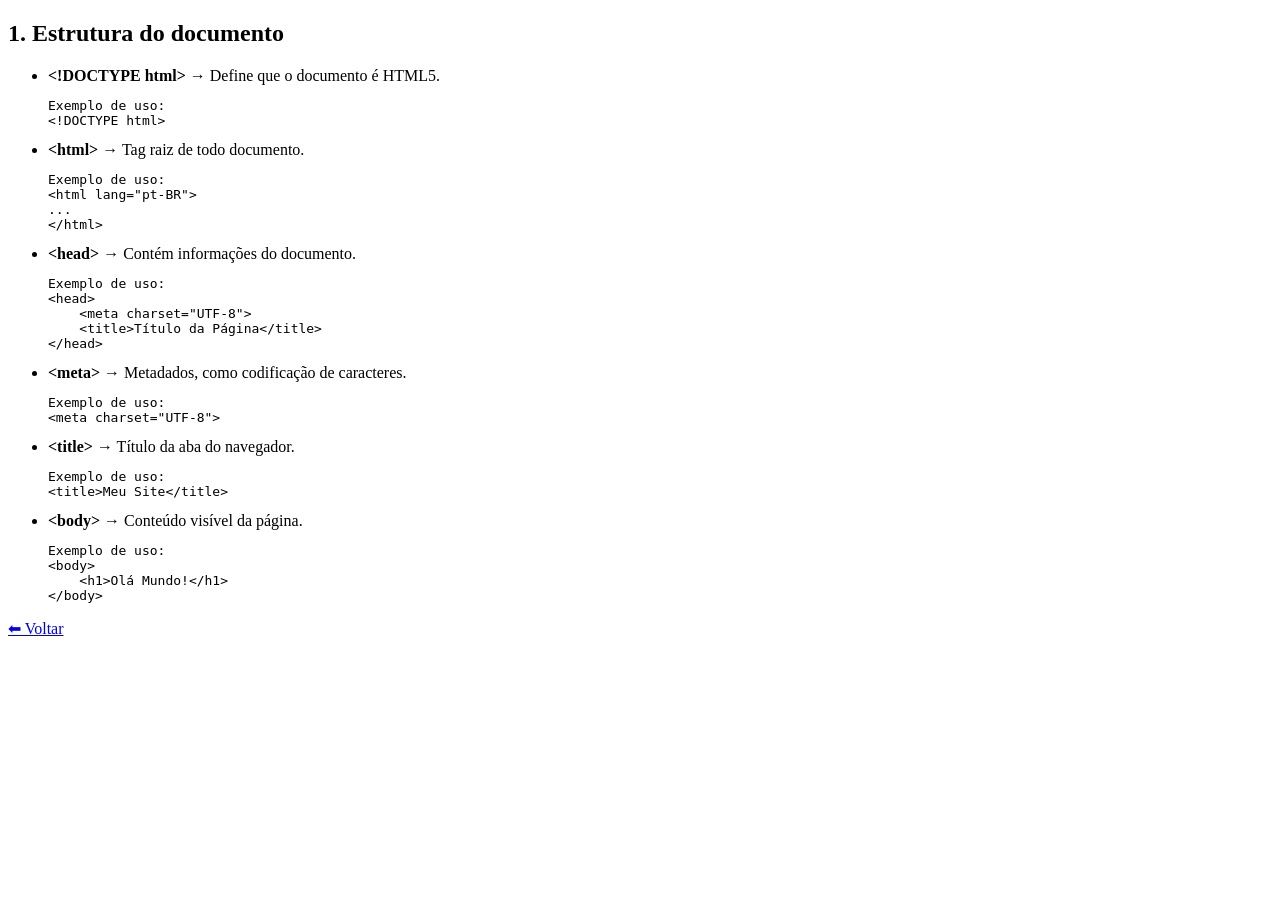
<file: projeto_1_base/resumo_tags/estrutura.html>
<!DOCTYPE html>
<html lang="pt-BR">

<head>
    <meta charset="UTF-8">
    <title>1. Estrutura do Documento</title>
</head>

<body>
    <div>
        <h2>1. Estrutura do documento</h2>
        <ul>
            <li>
                <strong>&lt;!DOCTYPE html&gt;</strong> → Define que o documento é HTML5.
                <pre>Exemplo de uso:
<code>&lt;!DOCTYPE html&gt;</code></pre>
            </li>
            <li>
                <strong>&lt;html&gt;</strong> → Tag raiz de todo documento.
                <pre>Exemplo de uso:
<code>&lt;html lang="pt-BR"&gt;
...
&lt;/html&gt;</code></pre>
            </li>
            <li>
                <strong>&lt;head&gt;</strong> → Contém informações do documento.
                <pre>Exemplo de uso:
<code>&lt;head&gt;
    &lt;meta charset="UTF-8"&gt;
    &lt;title&gt;Título da Página&lt;/title&gt;
&lt;/head&gt;</code></pre>
            </li>
            <li>
                <strong>&lt;meta&gt;</strong> → Metadados, como codificação de caracteres.
                <pre>Exemplo de uso:
<code>&lt;meta charset="UTF-8"&gt;</code></pre>
            </li>
            <li>
                <strong>&lt;title&gt;</strong> → Título da aba do navegador.
                <pre>Exemplo de uso:
<code>&lt;title&gt;Meu Site&lt;/title&gt;</code></pre>
            </li>
            <li>
                <strong>&lt;body&gt;</strong> → Conteúdo visível da página.
                <pre>Exemplo de uso:
<code>&lt;body&gt;
    &lt;h1&gt;Olá Mundo!&lt;/h1&gt;
&lt;/body&gt;</code></pre>
            </li>
        </ul>
    </div>
    <div>
        <p><a href="../tags.html">⬅ Voltar</a></p>
    </div>
</body>

</html>
</file>
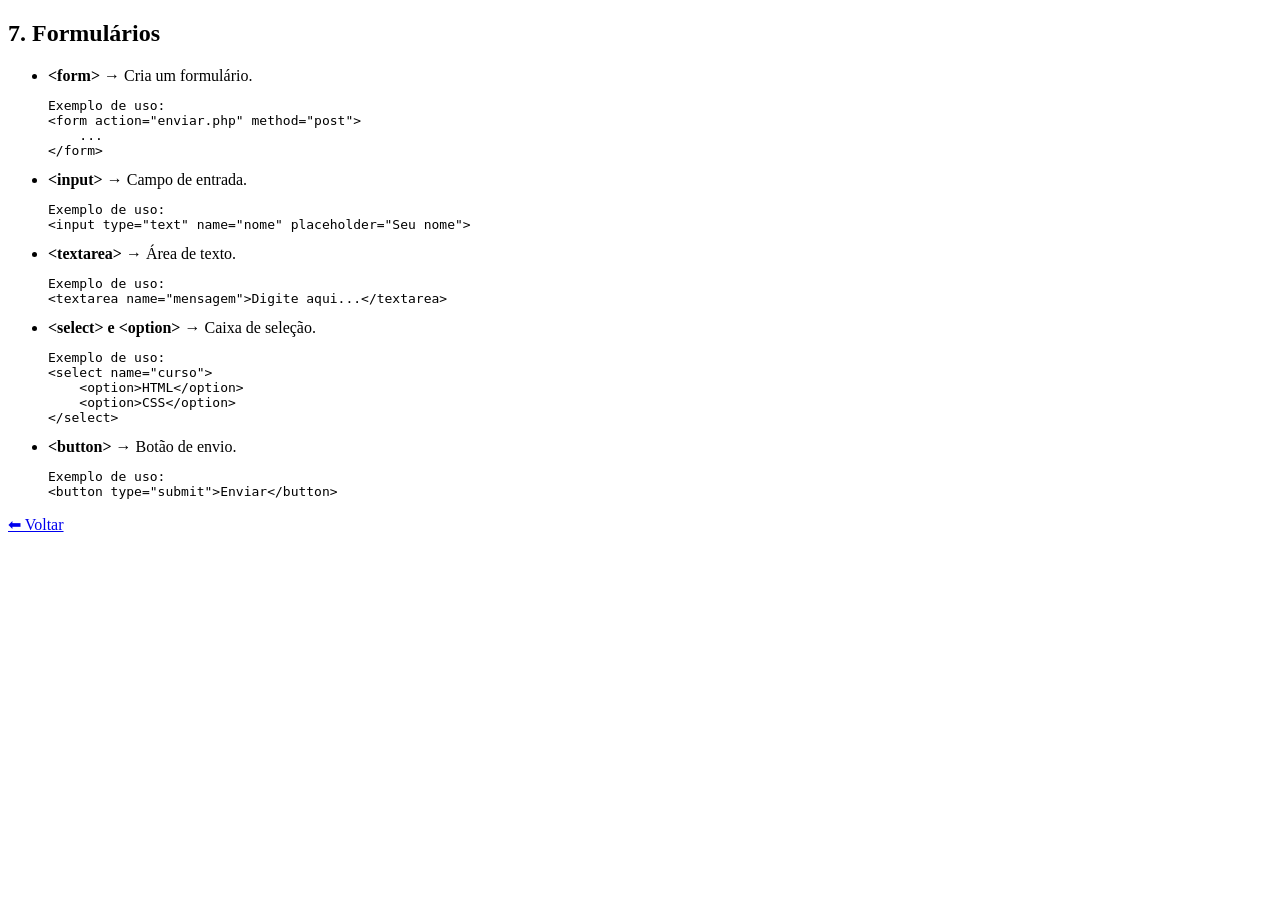
<file: projeto_1_base/resumo_tags/formularios.html>
<!DOCTYPE html>
<html lang="pt-BR">

<head>
    <meta charset="UTF-8">
    <title>7. Formulários</title>
</head>

<body>
    <div>
        <h2>7. Formulários</h2>
        <ul>
            <li>
                <strong>&lt;form&gt;</strong> → Cria um formulário.
                <pre>Exemplo de uso:
<code>&lt;form action="enviar.php" method="post"&gt;
    ...
&lt;/form&gt;</code></pre>
            </li>
            <li>
                <strong>&lt;input&gt;</strong> → Campo de entrada.
                <pre>Exemplo de uso:
<code>&lt;input type="text" name="nome" placeholder="Seu nome"&gt;</code></pre>
            </li>
            <li>
                <strong>&lt;textarea&gt;</strong> → Área de texto.
                <pre>Exemplo de uso:
<code>&lt;textarea name="mensagem"&gt;Digite aqui...&lt;/textarea&gt;</code></pre>
            </li>
            <li>
                <strong>&lt;select&gt; e &lt;option&gt;</strong> → Caixa de seleção.
                <pre>Exemplo de uso:
<code>&lt;select name="curso"&gt;
    &lt;option&gt;HTML&lt;/option&gt;
    &lt;option&gt;CSS&lt;/option&gt;
&lt;/select&gt;</code></pre>
            </li>
            <li>
                <strong>&lt;button&gt;</strong> → Botão de envio.
                <pre>Exemplo de uso:
<code>&lt;button type="submit"&gt;Enviar&lt;/button&gt;</code></pre>
            </li>
        </ul>
    </div>
    <div>
        <p><a href="../tags.html">⬅ Voltar</a></p>
    </div>
</body>

</html>
</file>
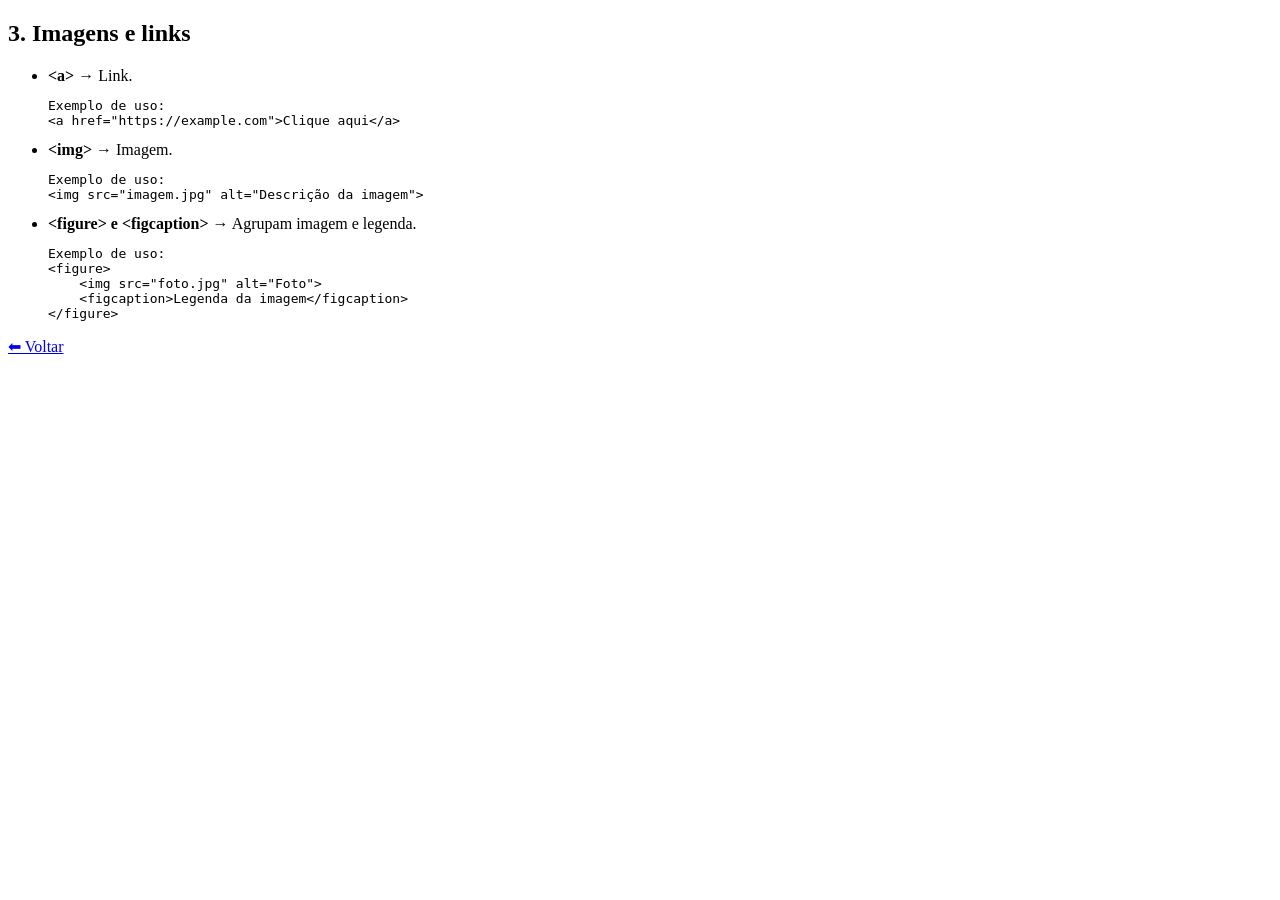
<file: projeto_1_base/resumo_tags/imagens.html>
<!DOCTYPE html>
<html lang="pt-BR">

<head>
    <meta charset="UTF-8">
    <title>3. Imagens e Links</title>
</head>

<body>
    <!-- Imagens e Links -->
    <div>
        <h2>3. Imagens e links</h2>
        <ul>
            <li>
                <strong>&lt;a&gt;</strong> → Link.
                <pre>Exemplo de uso:
<code>&lt;a href="https://example.com"&gt;Clique aqui&lt;/a&gt;</code></pre>
            </li>
            <li>
                <strong>&lt;img&gt;</strong> → Imagem.
                <pre>Exemplo de uso:
<code>&lt;img src="imagem.jpg" alt="Descrição da imagem"&gt;</code></pre>
            </li>
            <li>
                <strong>&lt;figure&gt; e &lt;figcaption&gt;</strong> → Agrupam imagem e legenda.
                <pre>Exemplo de uso:
<code>&lt;figure&gt;
    &lt;img src="foto.jpg" alt="Foto"&gt;
    &lt;figcaption&gt;Legenda da imagem&lt;/figcaption&gt;
&lt;/figure&gt;</code></pre>
            </li>
        </ul>
    </div>

    <div>
        <p><a href="../tags.html">⬅ Voltar</a></p>
    </div>
</body>

</html>
</file>
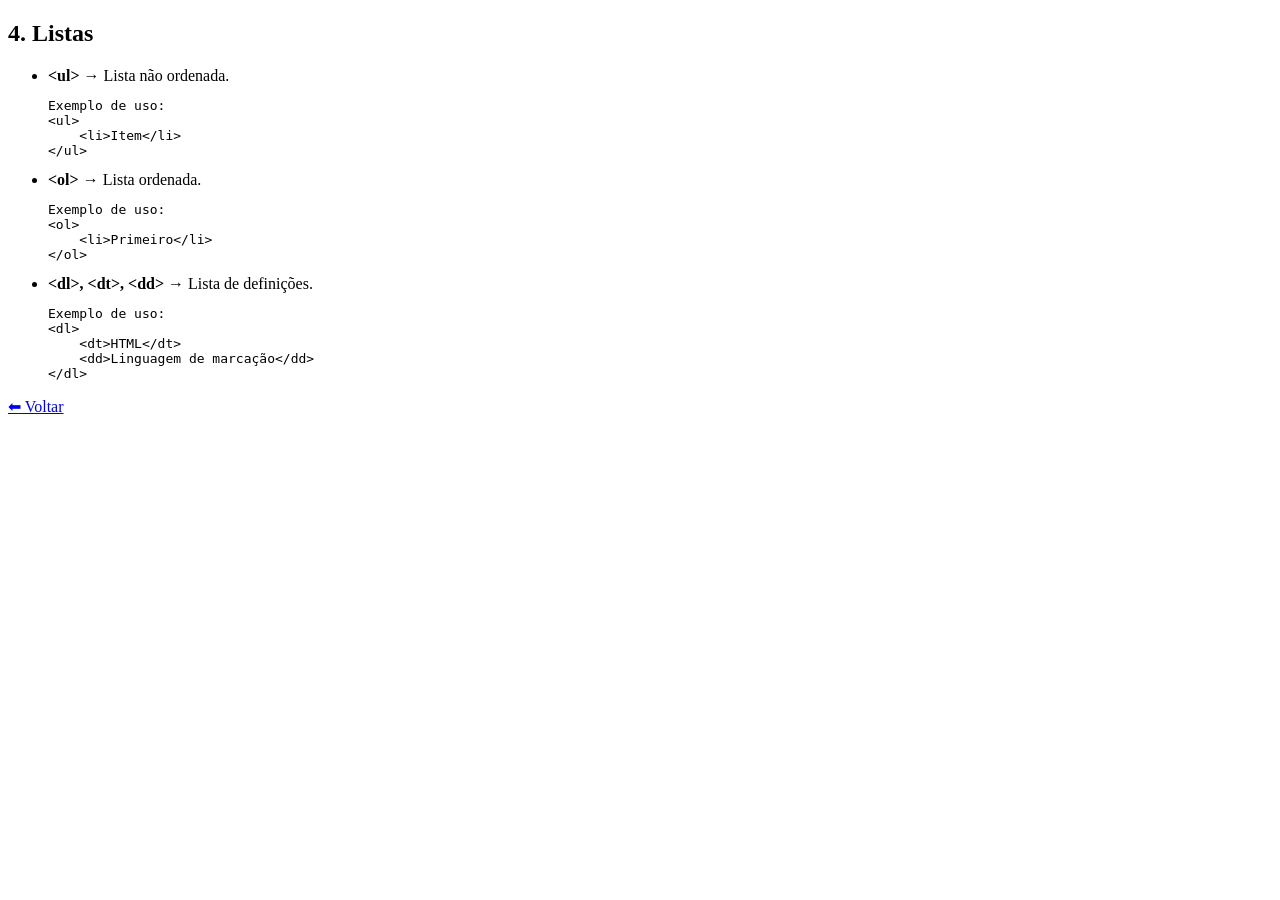
<file: projeto_1_base/resumo_tags/listas.html>
<!DOCTYPE html>
<html lang="pt-BR">

<head>
    <meta charset="UTF-8">
    <title>4. Listas</title>
</head>

<body>
    <div>
        <h2>4. Listas</h2>
        <ul>
            <li>
                <strong>&lt;ul&gt;</strong> → Lista não ordenada.
                <pre>Exemplo de uso:
<code>&lt;ul&gt;
    &lt;li&gt;Item&lt;/li&gt;
&lt;/ul&gt;</code></pre>
            </li>
            <li>
                <strong>&lt;ol&gt;</strong> → Lista ordenada.
                <pre>Exemplo de uso:
<code>&lt;ol&gt;
    &lt;li&gt;Primeiro&lt;/li&gt;
&lt;/ol&gt;</code></pre>
            </li>
            <li>
                <strong>&lt;dl&gt;, &lt;dt&gt;, &lt;dd&gt;</strong> → Lista de definições.
                <pre>Exemplo de uso:
<code>&lt;dl&gt;
    &lt;dt&gt;HTML&lt;/dt&gt;
    &lt;dd&gt;Linguagem de marcação&lt;/dd&gt;
&lt;/dl&gt;</code></pre>
            </li>
        </ul>
    </div>

    <div>
        <p><a href="../tags.html">⬅ Voltar</a></p>
    </div>
</body>

</html>
</file>
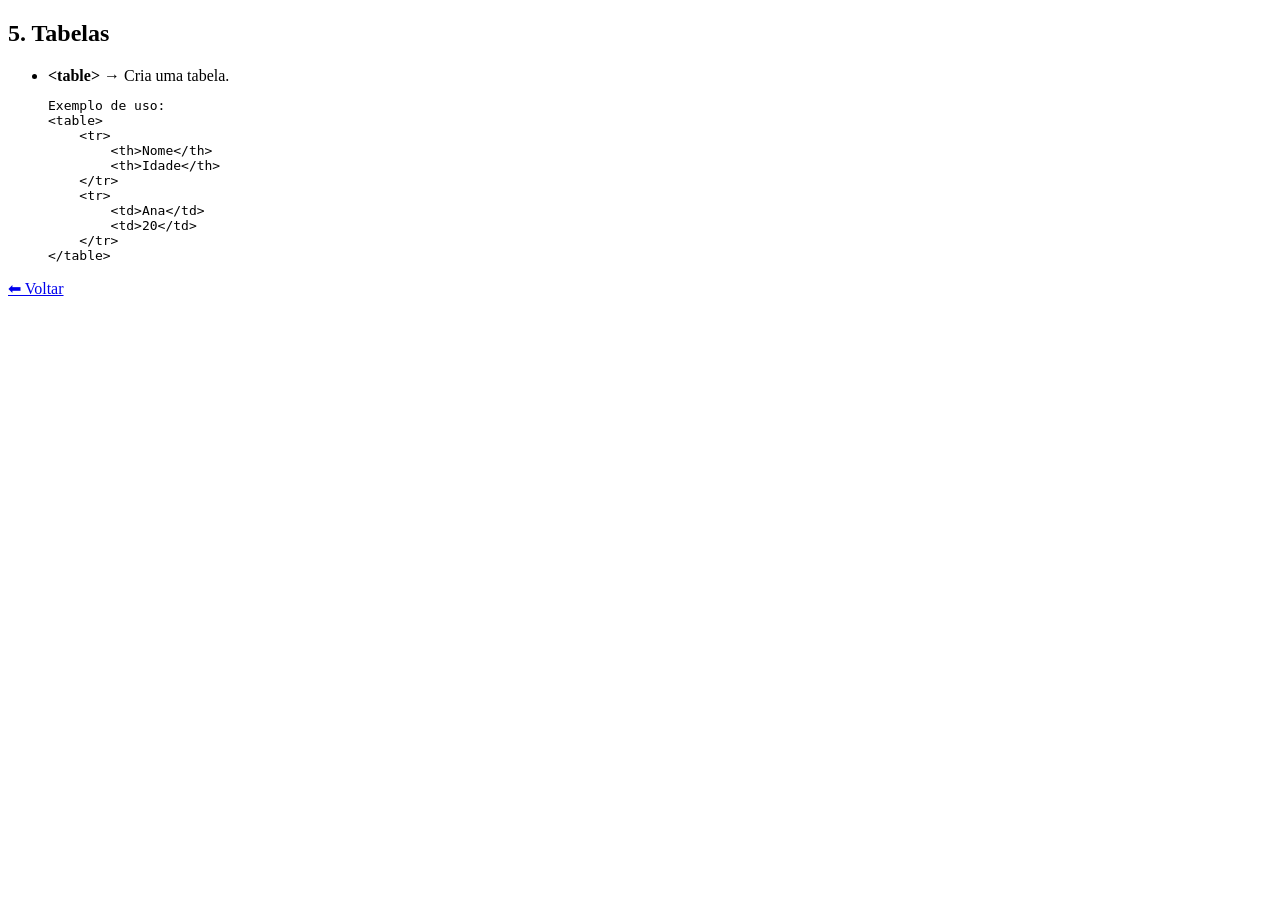
<file: projeto_1_base/resumo_tags/tabelas.html>
<!DOCTYPE html>
<html lang="pt-BR">

<head>
    <meta charset="UTF-8">
    <title>5. Tabelas</title>
</head>

<body>
    <div>
        <h2>5. Tabelas</h2>
        <ul>
            <li>
                <strong>&lt;table&gt;</strong> → Cria uma tabela.
                <pre>Exemplo de uso:
<code>&lt;table&gt;
    &lt;tr&gt;
        &lt;th&gt;Nome&lt;/th&gt;
        &lt;th&gt;Idade&lt;/th&gt;
    &lt;/tr&gt;
    &lt;tr&gt;
        &lt;td&gt;Ana&lt;/td&gt;
        &lt;td&gt;20&lt;/td&gt;
    &lt;/tr&gt;
&lt;/table&gt;</code></pre>
            </li>
        </ul>
    </div>
    <div>
        <p><a href="../tags.html">⬅ Voltar</a></p>
    </div>
</body>

</html>
</file>
<file: projeto_1_base/receitas/css/style.css>
body {
    font-family: Arial, Helvetica, sans-serif;
    margin: 40px;
    background-color: #f9f5f3;
    color: #2e2a27;
}

nav {
    background-color: #5d4037;
    padding: 10px;
    border-radius: 8px;
    margin-bottom: 20px;
}

nav a {
    color: #fff8e1;
    text-decoration: none;
    font-weight: bold;
    margin-right: 15px;
}

nav a:hover {
    text-decoration: underline;
}

h1 {
    color: #4e342e;
    text-align: center;
}

h2 {
    color: #6d4c41;
    margin-top: 30px;
    border-bottom: 2px solid #6d4c41;
    padding-bottom: 5px;
}

h3 {
    color: #3e2723;
    margin-top: 25px;
}

ul,
ol {
    background-color: #efebe9;
    padding: 15px 25px;
    border-radius: 8px;
}

li {
    margin-bottom: 6px;
}

dl {
    background-color: #efebe9;
    padding: 15px;
    border-radius: 8px;
}

dt {
    font-weight: bold;
    color: #4e342e;
}

dd {
    margin-left: 20px;
    margin-bottom: 10px;
}

table {
    width: 100%;
    border-collapse: collapse;
    background-color: #efebe9;
    border-radius: 8px;
    overflow: hidden;
}

caption {
    font-weight: bold;
    margin-bottom: 10px;
    color: #3e2723;
}

th,
td {
    border: 1px solid #6d4c41;
    padding: 10px;
    text-align: left;
}

th {
    background-color: #8d6e63;
    color: #fff;
}

tbody tr:nth-child(even) {
    background-color: #d7ccc8;
}
</file>
